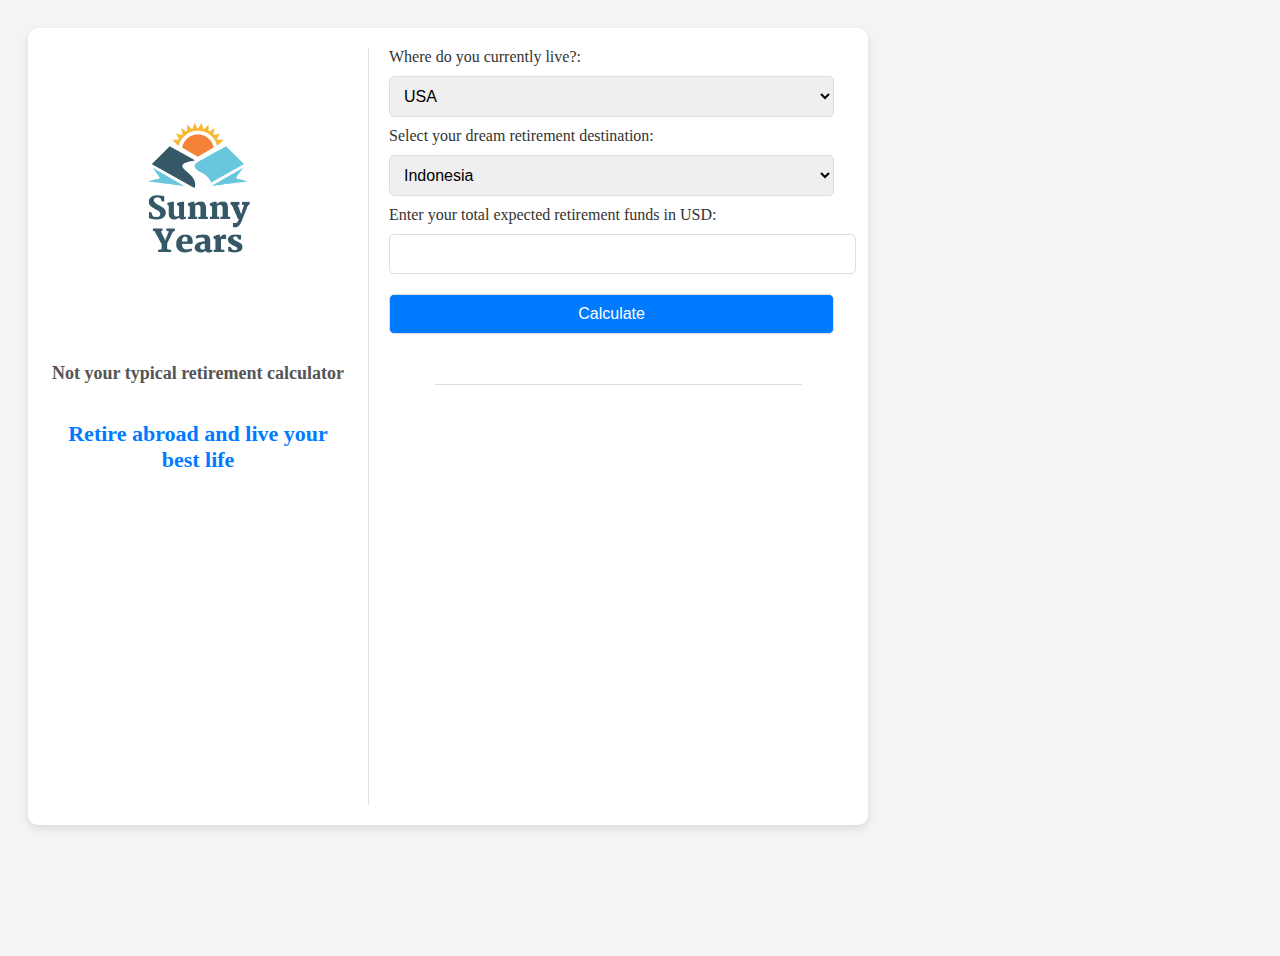
<file: index.html>
<!DOCTYPE html>
<html lang="en">
<head>
    <meta charset="UTF-8">
    <meta name="viewport" content="width=device-width, initial-scale=1.0">
    <title>Sunny Years - Retirement Calculator</title>
    <link rel="stylesheet" href="styles.css">
</head>
<body>
<div id="main-container">
<div id="container">
    <div id="header">
        <a href="https://sunnyyears.netlify.app/index"><img src="Sunny Years.png" alt="Sunny Years Logo" id="logo"></a>
        <h2>Not your typical retirement calculator</h2>
        <h3>Retire abroad and live your best life</h3>
    </div>
    <div id="content">
        <label for="currentCountry">Where do you currently live?: </label>
        <select id="currentCountry">
        <option value="USA">USA</option>
        <option value="Canada">Canada</option>
        </select>

        <!-- Dropdown for country selection -->
        <label for="country">Select your dream retirement destination: </label>
<select id="country">
    <option value="Indonesia">Indonesia</option>
    <option value="Belize">Belize</option>
    <option value="Bolivia">Bolivia</option>
    <option value="Canada">Canada</option>
    <option value="Colombia">Colombia</option>
    <option value="Costa Rica">Costa Rica</option>
    <option value="Dominican Republic">Dominican Republic</option>
    <option value="Ecuador">Ecuador</option>
    <option value="Georgia">Georgia</option>
    <option value="Guatemala">Guatemala</option>
    <option value="Malaysia">Malaysia</option>
    <option value="Mexico">Mexico</option>
    <option value="Nicaragua">Nicaragua</option>
    <option value="Panama">Panama</option>
    <option value="Peru">Peru</option>
    <option value="Philippines">Philippines</option>
    <option value="Portugal">Portugal</option>
    <option value="Spain">Spain</option>
    <option value="Thailand">Thailand</option>
    <option value="Uruguay">Uruguay</option>
    <option value="Vietnam">Vietnam</option>
</select>


        <!-- Input for retirement fund -->
        <label for="retirementFund">Enter your total expected retirement funds in USD: </label>
        <input type="number" id="retirementFund">

        <!-- Button to calculate -->
        <button onclick="calculateYears()" id="calculateButton" disabled>Calculate</button>

        <!-- Display results -->
        <p id="result"></p>
        
        <!-- Display regular expenses -->
        <div id="expenses"></div>
        
        <!-- Horizontal divider -->
        <hr class="custom-divider">
        
        <!-- div for the bar graph -->
        <div id="barGraph"></div>

    </div>
</div>
</div>
<script src="https://cdn.plot.ly/plotly-latest.min.js"></script>
<script src="script.js"></script>
</body>
</html>
</file>
<file: styles.css>
/* Testing */

body {
    font-family: lato;
    background-color: #f4f4f4;
    padding: 20px;
    color: #333; /* Dark gray text for better readability */
}

#main-container {
    display: flex;
    align-items: flex-start; /* Aligns items to the top */
    min-height: 100vh; /* This ensures that the content is centered vertically if it's less than the viewport height */
}

#logo {
    width: 300px; /* Adjust as needed */
    display: block;
    /* Removed the margin property */
}
#container {
    background-color: #ffffff;
    padding: 20px;
    border-radius: 10px;
    box-shadow: 0 4px 8px rgba(0, 0, 0, 0.1);
    max-width: 800px;
    display: flex;
}

#newsletter {
    margin-top: 20px;
    padding: 15px;
    border: 1px solid #ddd;
    border-radius: 5px;
    background-color: #f9f9f9;
}

#newsletter h4 {
    font-size: 20px;
    margin-bottom: 10px;
}

#newsletter p {
    margin-bottom: 15px;
}

#newsletter input {
    width: 70%;
    margin-right: 5%;
}

#newsletter button {
    width: 50%;
}


#header {
    flex: 1;
    padding-right: 20px;
    border-right: 1px solid #e0e0e0;
    display: flex;
    flex-direction: column;
    align-items: center;
}

#header h1 {
    font-size: 24px;
    color: #007BFF;
}

#header h2 {
    font-size: 18px;
    color: #555;
    text-align: center;
}

#header h3 {
    font-size: 22px;
    color: #007BFF;
    text-align: center;
}

#content {
    flex: 2;
    padding-left: 20px;
}

select, input, button {
    width: 97%;
    padding: 10px;
    margin: 10px 0;
    border: 1px solid #ddd;
    border-radius: 5px;
    font-size: 16px;
}

select, button {
    width: 97%;
    padding: 10px;
    margin: 10px 0;
    border: 1px solid #ddd;
    border-radius: 5px;
    font-size: 16px;
}

input {
    width: 97%;
    padding: 10px;
    margin: 10px 0;
    border: 1px solid #ddd;
    border-radius: 5px;
    font-size: 16px;
}

button {
    background-color: #007BFF;
    color: #ffffff;
    cursor: pointer;
    transition: background-color 0.3s;
}

button:hover {
    background-color: #0056b3;
}

#result {
    font-weight: normal;
    margin-top: 20px;
}

#expenses {
    display: grid;
    grid-template-columns: repeat(3, 1fr);
    gap: 20px;
    margin-bottom: 20px;  /* Add some space after the expenses section */
}

#expenses div {
    display: flex;
    flex-direction: column; /* Stack the image and text vertically */
    justify-content: center;
    align-items: center;
    border: 1px solid #e0e0e0;
    padding: 10px;
    border-radius: 5px;
    color: black;
    font-weight: bold;
    background-size: cover;
    background-position: center;
    background-color: transparent;
}

#expenses div::before {
    content: '';
    position: absolute;
    top: 0;
    right: 0;
    bottom: 0;
    left: 0;
    background: inherit;
    opacity: 0.3; /* Make the image semi-transparent */
    border-radius: inherit;
    z-index: -1;
}

#expenses div p {
}

.custom-divider {
    width: 80%;  /* Adjust as needed */
    margin: 20px auto;  /* 20px top and bottom margin, auto left and right for centering */
    border: 0;  /* Remove default border */
    height: 1px;  /* Set height of the line */
    background-color: #ddd;  /* Color of the line */
}

#barGraph {
    height: 400px;
    width: 100%;
    background: transparent; /* Initially set to transparent */
    border-radius: 10px;
    overflow: hidden;
}

/* Media Queries for Responsiveness */

/* For mobile phones */
@media (max-width: 767px) {
    #main-container {
        flex-direction: column;
        align-items: center;
    }

    #container {
        flex-direction: column;
        max-width: 100%;
    }

    #header, #content {
        padding: 0;
        border: none;
    }

    select, input, button {
        width: 100%; /* Make form elements span the full width on mobile */
    }

    #expenses {
        grid-template-columns: repeat(1, 1fr); /* Display one item per row on mobile */
    }

    .custom-divider {
        width: 100%; /* Make the divider span the full width on mobile */
    }
}

/* For tablets and larger devices */
@media (min-width: 768px) and (max-width: 1024px) {
    #expenses {
        grid-template-columns: repeat(2, 1fr); /* Display two items per row on tablets */
    }
}
</file>
